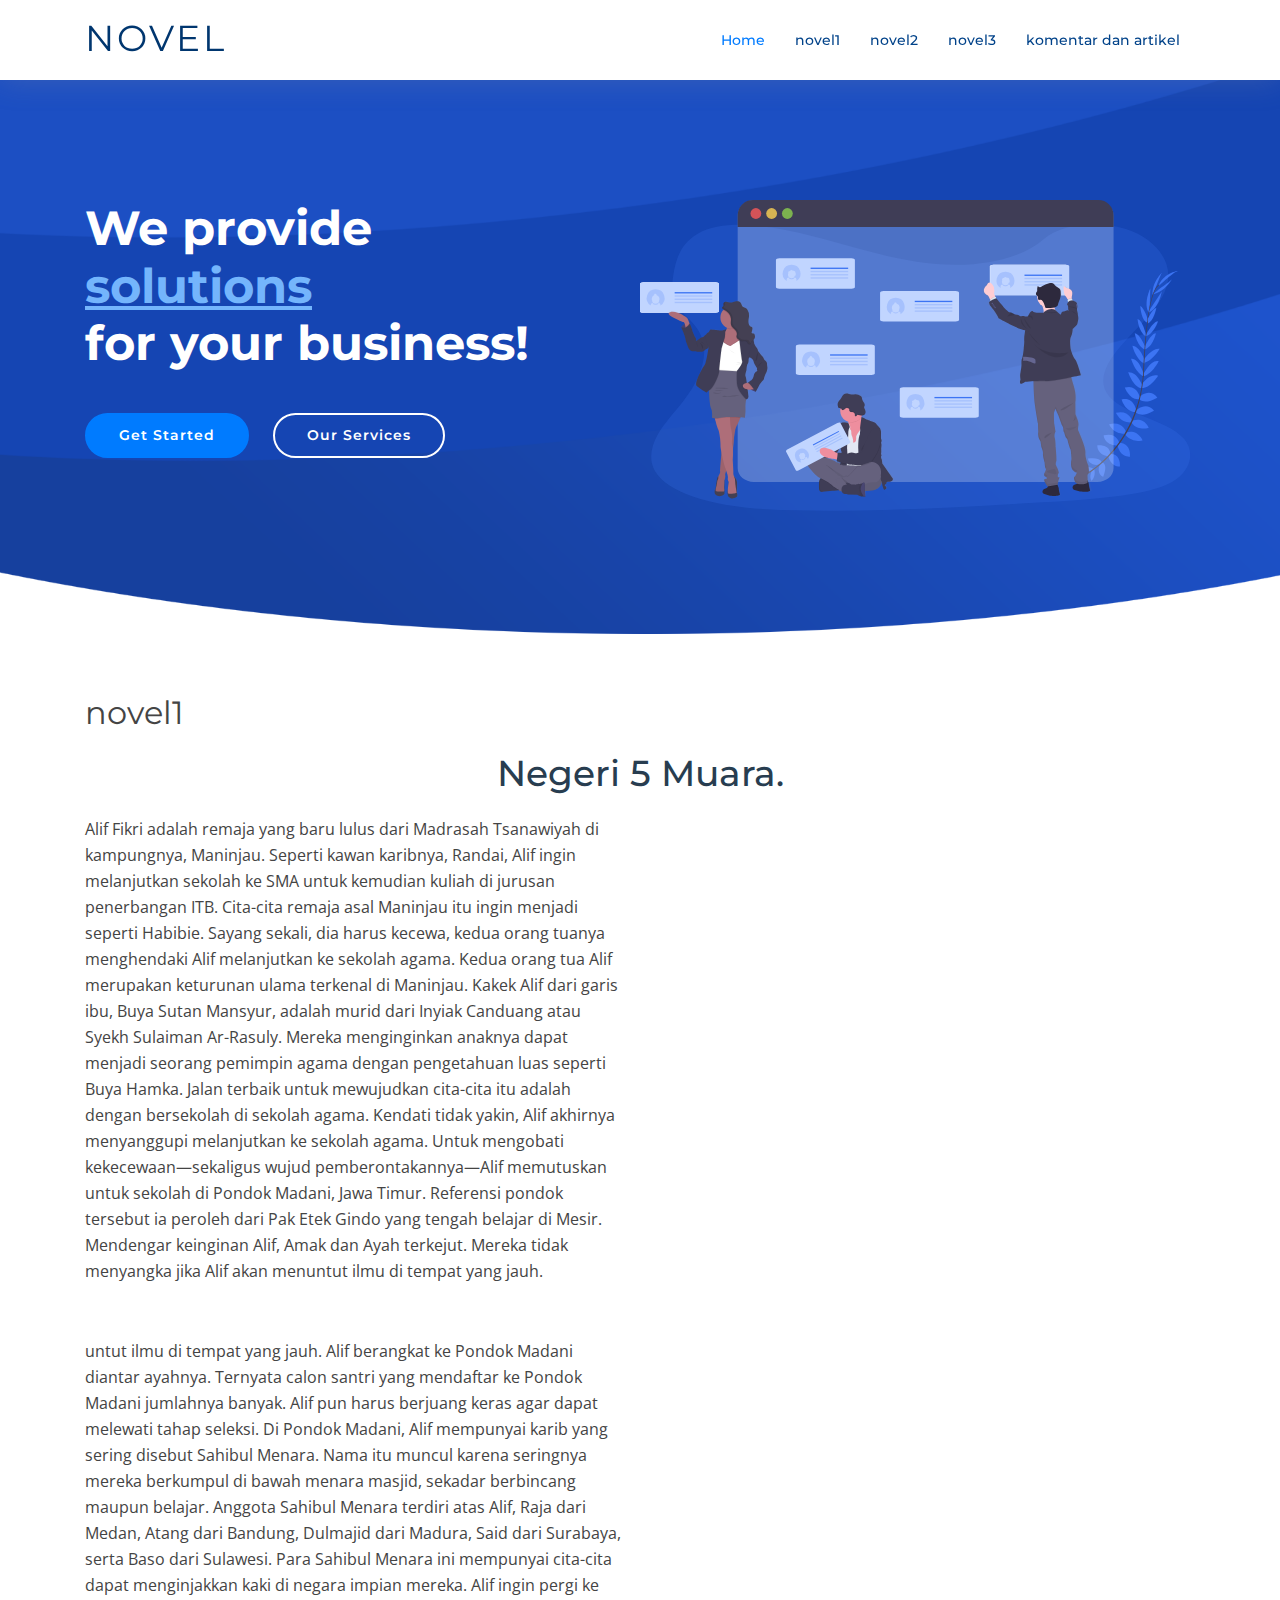
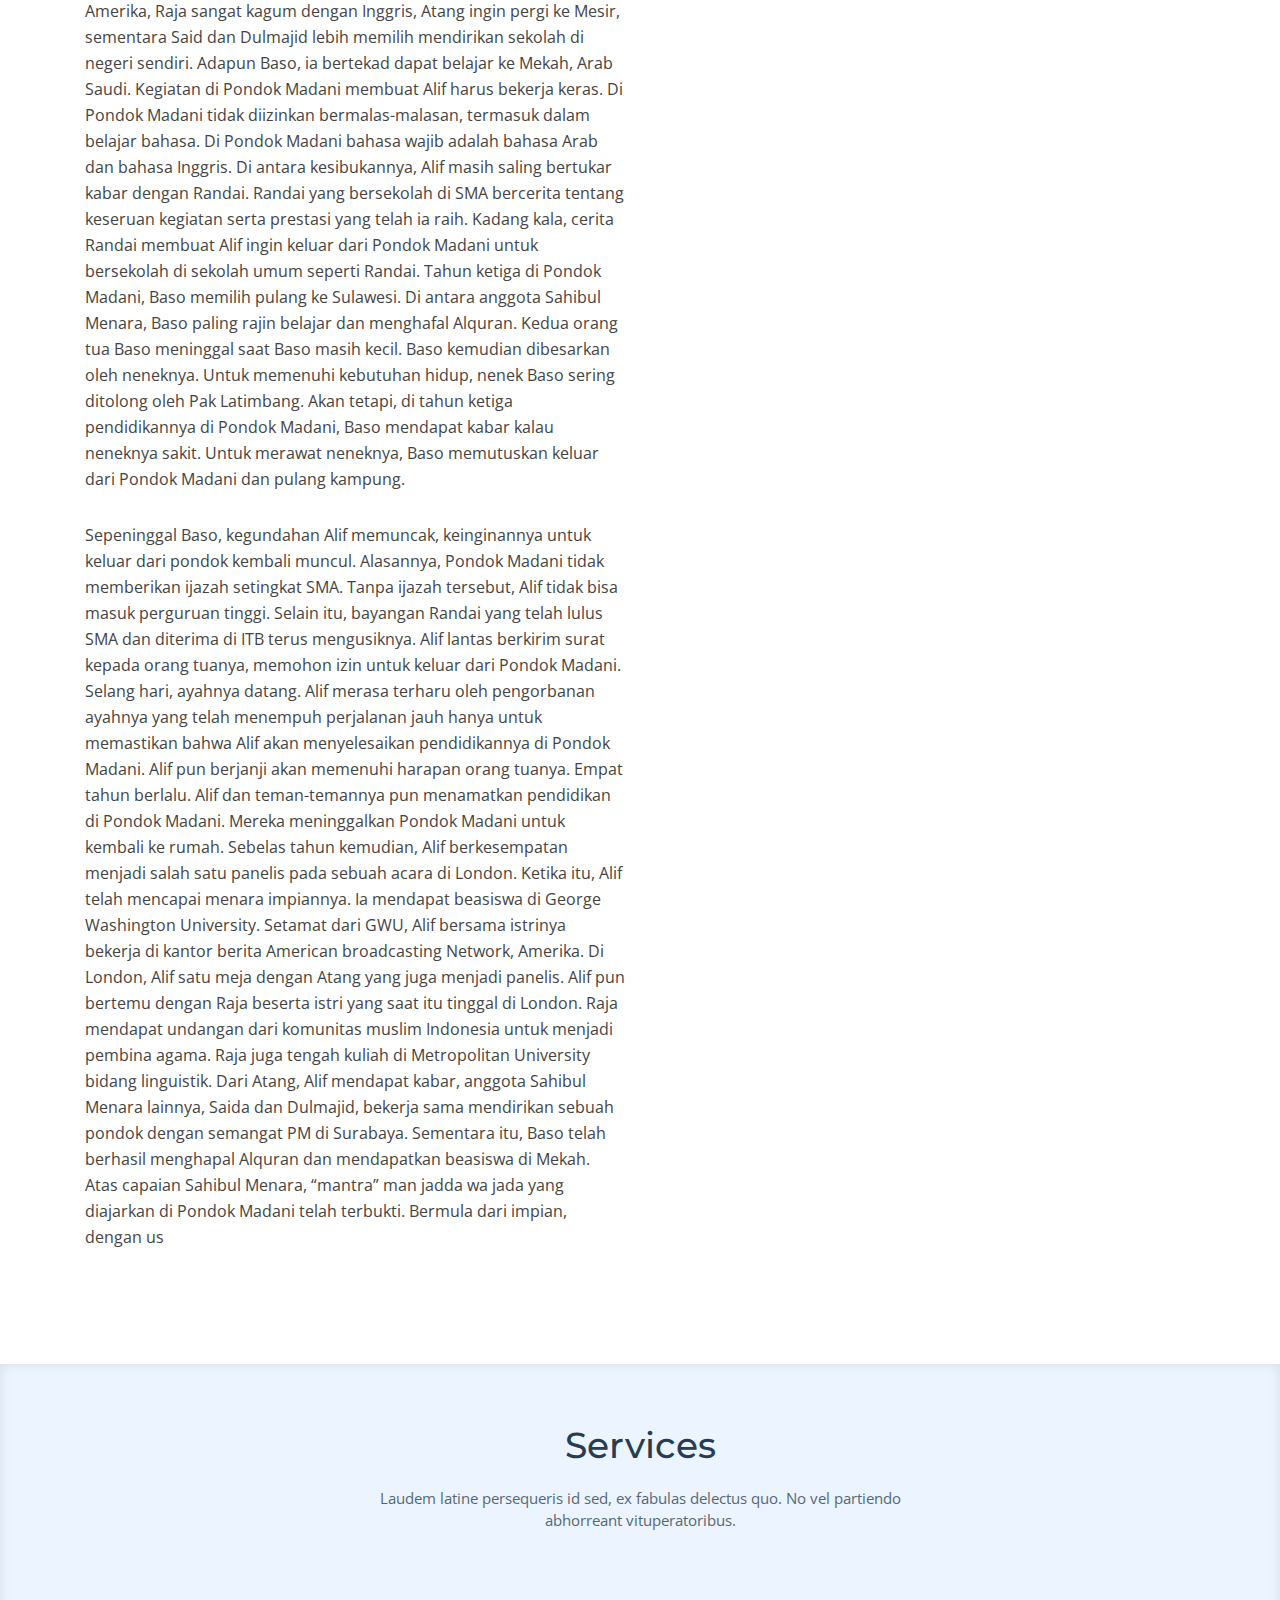
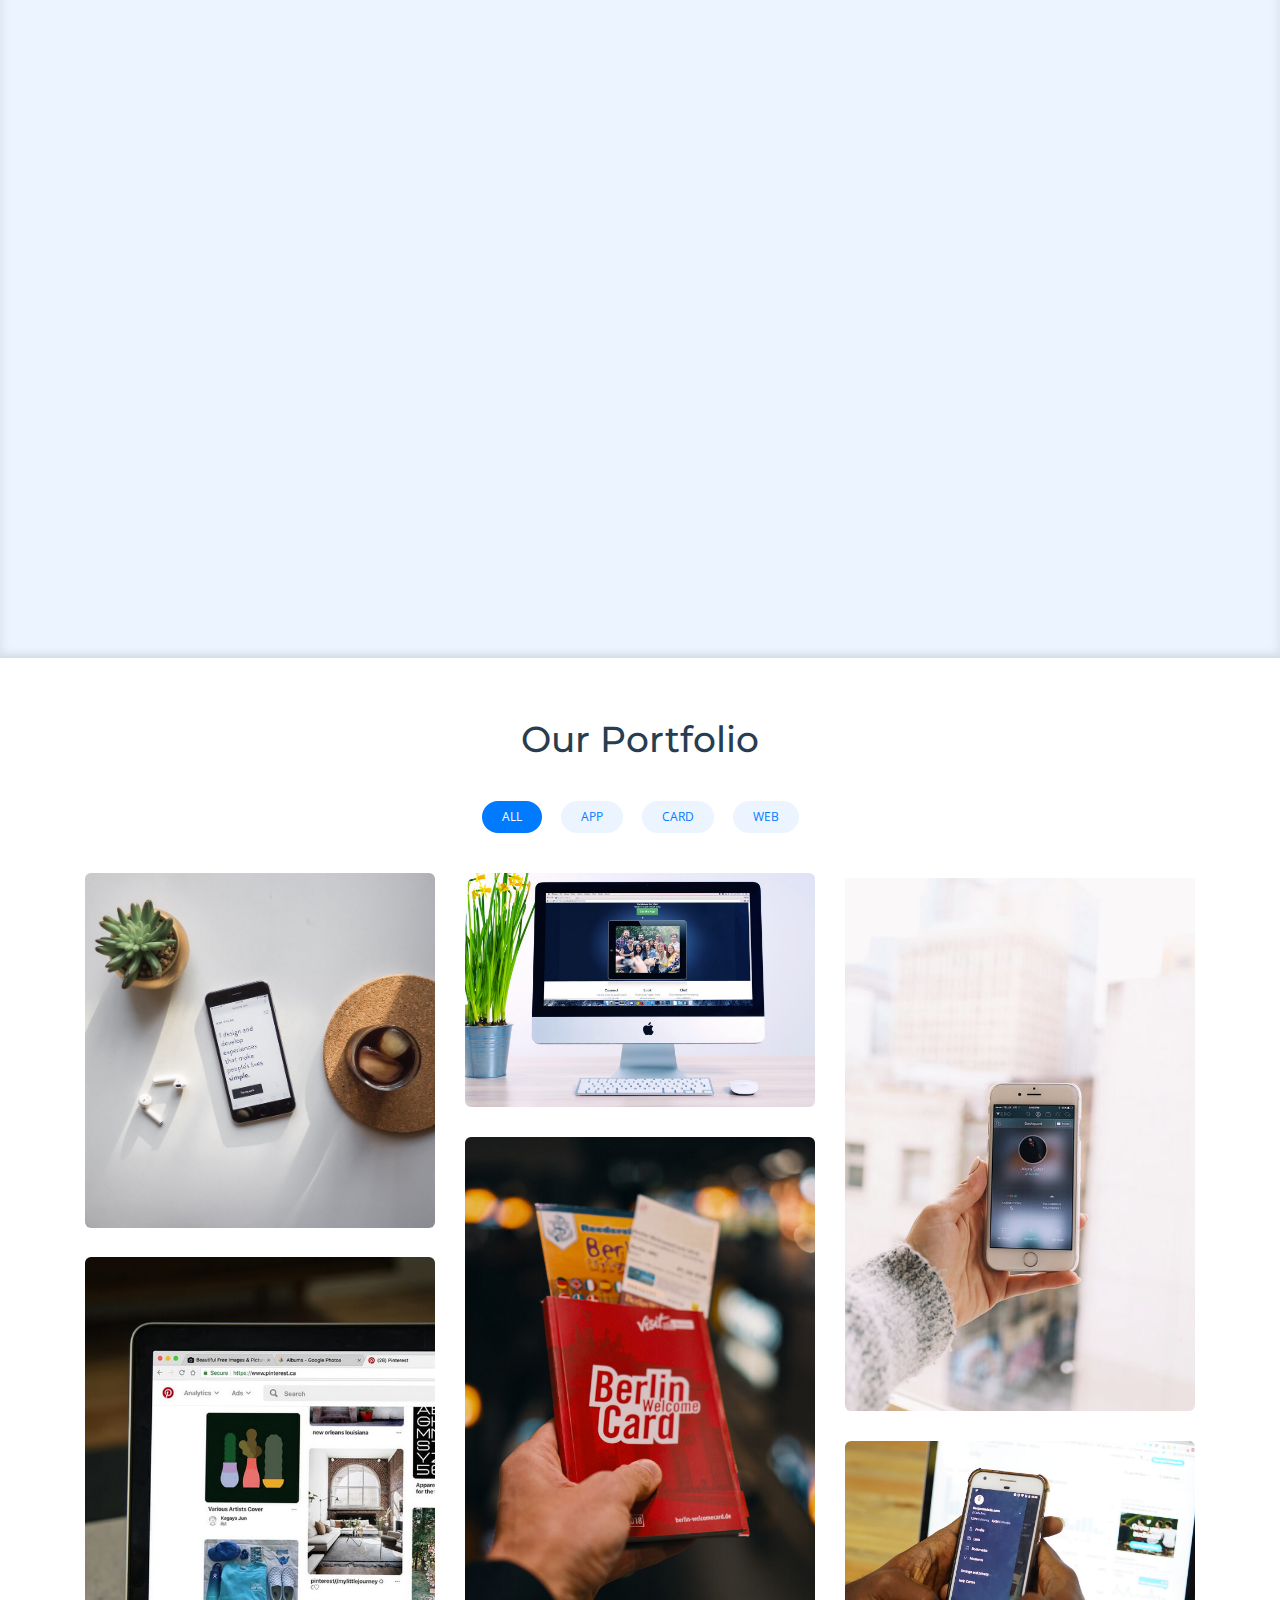
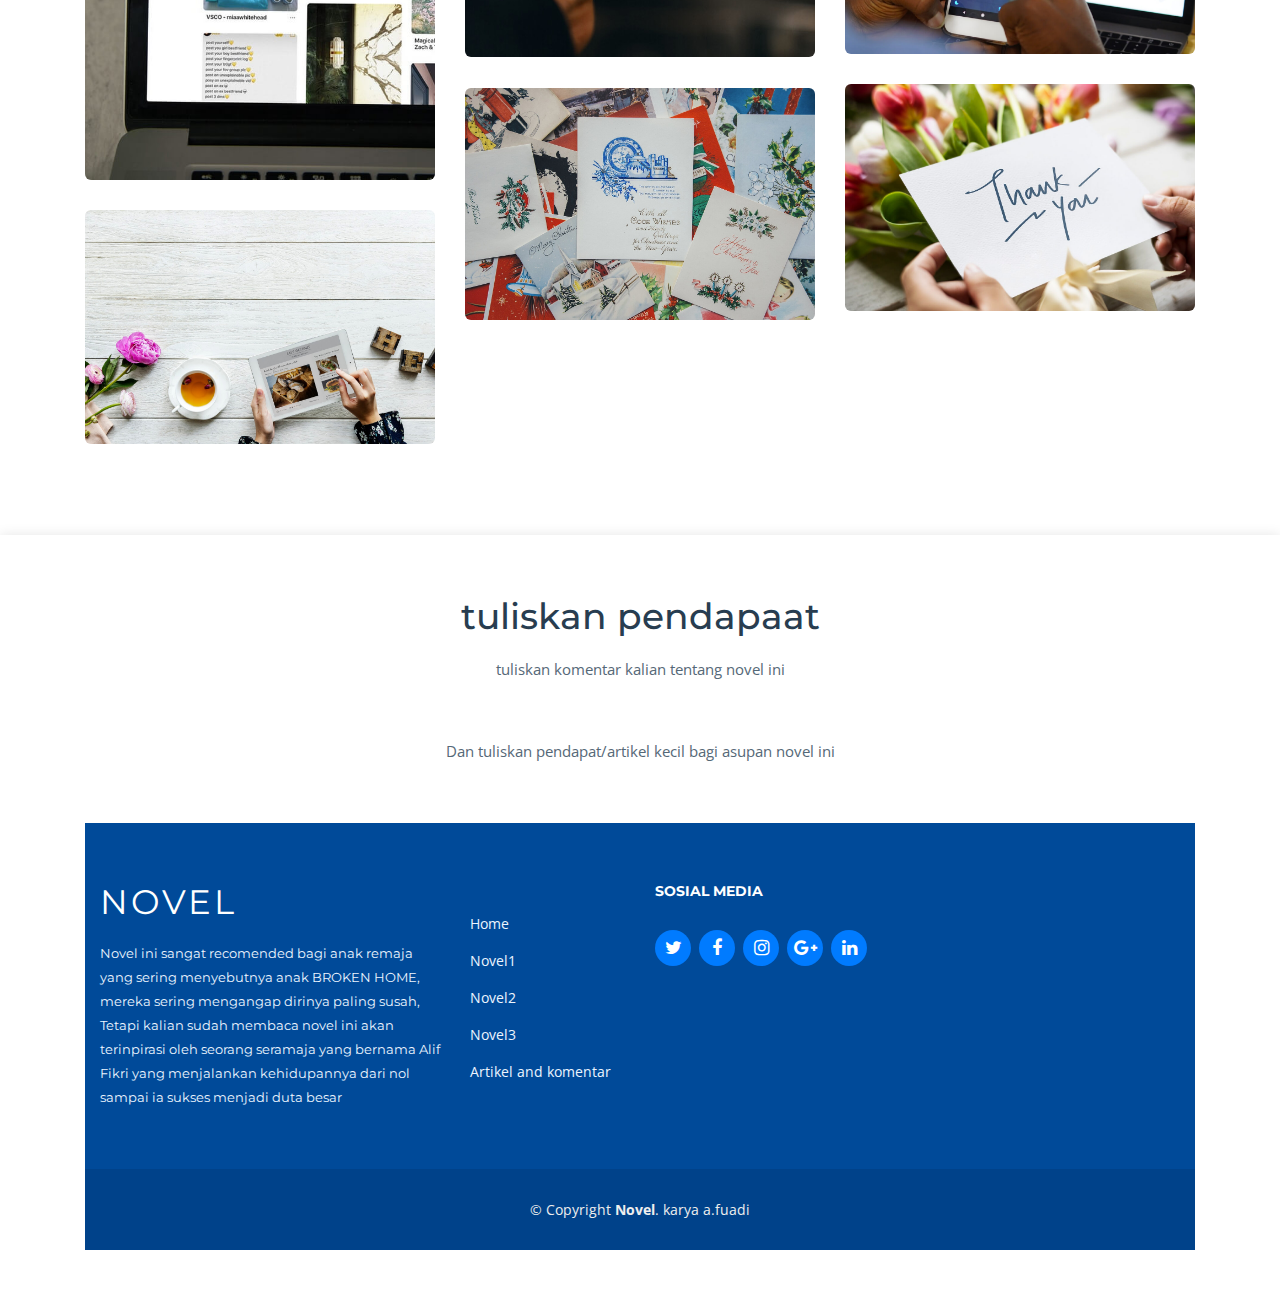
<file: novel/home/index.html>
<!DOCTYPE html>
<html lang="en">
<head>
  <meta charset="utf-8">
  <title>Novel</title>
  <meta content="width=device-width, initial-scale=1.0" name="viewport">
  <meta content="" name="keywords">
  <meta content="" name="description">

  <!-- Favicons -->
  <link href="img/favicon.png" rel="icon">
  <link href="img/apple-touch-icon.png" rel="apple-touch-icon">

  <!-- Google Fonts -->
  <link href="https://fonts.googleapis.com/css?family=Open+Sans:300,300i,400,400i,700,700i|Montserrat:300,400,500,700" rel="stylesheet">

  <!-- Bootstrap CSS File -->
  <link href="lib/bootstrap/css/bootstrap.min.css" rel="stylesheet">

  <!-- Libraries CSS Files -->
  <link href="lib/font-awesome/css/font-awesome.min.css" rel="stylesheet">
  <link href="lib/animate/animate.min.css" rel="stylesheet">
  <link href="lib/ionicons/css/ionicons.min.css" rel="stylesheet">
  <link href="lib/owlcarousel/assets/owl.carousel.min.css" rel="stylesheet">
  <link href="lib/lightbox/css/lightbox.min.css" rel="stylesheet">

  <!-- Main Stylesheet File -->
  <link href="css/style.css" rel="stylesheet">

  <!-- =======================================================
    Theme Name: NewBiz
    Theme URL: https://bootstrapmade.com/newbiz-bootstrap-business-template/
    Author: BootstrapMade.com
    License: https://bootstrapmade.com/license/
  ======================================================= -->
</head>

<body>

  <!--==========================
  Header
  ============================-->
  <header id="header" class="fixed-top">
    <div class="container">

      <div class="logo float-left">
        <!-- Uncomment below if you prefer to use an image logo -->
        <!-- <h1 class="text-light"><a href="#header"><span>NewBiz</span></a></h1> -->
        <h1><a href="#intro"><span>novel</span></a></h1>
      </div>

      <nav class="main-nav float-right d-none d-lg-block">
        <ul>
          <li class="active"><a href="#intro">Home</a></li>
          <li><a href="#about">novel1</a></li>
          <li><a href="#services">novel2</a></li>
          <li><a href="#portfolio">novel3</a></li>
          <li><a href="#team">komentar dan artikel </a></li>
          <!-- <li class="drop-down"><a href="">Drop Down</a>
            <ul>
              <li><a href="#">Drop Down 1</a></li>
              <li class="drop-down"><a href="#">Drop Down 2</a>
                <ul>
                  <li><a href="#">Deep Drop Down 1</a></li>
                  <li><a href="#">Deep Drop Down 2</a></li>
                  <li><a href="#">Deep Drop Down 3</a></li>
                  <li><a href="#">Deep Drop Down 4</a></li>
                  <li><a href="#">Deep Drop Down 5</a></li>
                </ul>
              </li>
 -->            <!--   <li><a href="#">Drop Down 3</a></li>
              <li><a href="#">Drop Down 4</a></li>
              <li><a href="#">Drop Down 5</a></li>
            </ul>
          </li> -->
          <!-- <li><a href="#contact">Contact Us</a></li> -->
        </ul>
      </nav><!-- .main-nav -->
      
    </div>
  </header><!-- #header -->

  <!--==========================
    Intro Section
  ============================-->
  <section id="intro" class="clearfix">
    <div class="container">

      <div class="intro-img">
        <img src="img/intro-img.svg" alt="" class="img-fluid">
      </div>

      <div class="intro-info">
        <h2>We provide<br><span>solutions</span><br>for your business!</h2>
        <div>
          <a href="#about" class="btn-get-started scrollto">Get Started</a>
          <a href="#services" class="btn-services scrollto">Our Services</a>
        </div>
      </div>

    </div>
  </section><!-- #intro -->

  <main id="main">

    <!--==========================
      About Us Section
    ============================-->
    <section id="about">
      <div class="container">

        <header class="section-header">
          <h2>novel1</h2>
          <h3>Negeri 5 Muara.</h3>
        </header>

        <div class="row about-container">

          <div class="col-lg-6 content order-lg-1 order-2">
            <p>
             Alif Fikri adalah remaja yang baru lulus dari Madrasah Tsanawiyah di kampungnya, Maninjau. Seperti kawan karibnya, Randai, Alif ingin melanjutkan sekolah ke SMA untuk kemudian kuliah di jurusan penerbangan ITB. Cita-cita remaja asal Maninjau itu ingin menjadi seperti Habibie. Sayang sekali, dia harus kecewa, kedua orang tuanya menghendaki Alif melanjutkan ke sekolah agama. Kedua orang tua Alif merupakan keturunan ulama terkenal di Maninjau. Kakek Alif dari garis ibu, Buya Sutan Mansyur, adalah murid dari Inyiak Canduang atau Syekh Sulaiman Ar-Rasuly. Mereka menginginkan anaknya dapat menjadi seorang pemimpin agama dengan pengetahuan luas seperti Buya Hamka. Jalan terbaik untuk mewujudkan cita-cita itu adalah dengan bersekolah di sekolah agama. Kendati tidak yakin, Alif akhirnya menyanggupi melanjutkan ke sekolah agama. Untuk mengobati kekecewaan—sekaligus wujud pemberontakannya—Alif memutuskan untuk sekolah di Pondok Madani, Jawa Timur. Referensi pondok tersebut ia peroleh dari Pak Etek Gindo yang tengah belajar di Mesir. Mendengar keinginan Alif, Amak dan Ayah  terkejut. Mereka tidak menyangka jika Alif akan menuntut ilmu di tempat yang jauh.  </p><br>
           <p>untut ilmu di tempat yang jauh.  Alif berangkat ke Pondok Madani diantar ayahnya. Ternyata calon santri yang mendaftar ke Pondok Madani jumlahnya banyak. Alif pun harus berjuang keras agar dapat melewati tahap seleksi.  Di Pondok Madani, Alif mempunyai karib yang sering disebut Sahibul Menara. Nama itu muncul karena seringnya mereka berkumpul di bawah menara masjid, sekadar berbincang maupun belajar. Anggota Sahibul Menara terdiri atas Alif, Raja dari Medan, Atang dari Bandung, Dulmajid dari Madura, Said dari Surabaya, serta Baso dari Sulawesi. Para Sahibul Menara ini mempunyai cita-cita dapat menginjakkan kaki di negara impian mereka. Alif ingin pergi ke Amerika, Raja sangat kagum dengan Inggris, Atang ingin pergi ke Mesir, sementara Said dan Dulmajid lebih memilih mendirikan sekolah di negeri sendiri. Adapun Baso, ia bertekad dapat belajar ke Mekah, Arab Saudi. Kegiatan di Pondok Madani membuat Alif harus bekerja keras. Di Pondok Madani tidak diizinkan bermalas-malasan, termasuk dalam belajar bahasa. Di Pondok Madani bahasa wajib adalah bahasa Arab dan bahasa Inggris. Di antara kesibukannya, Alif masih saling bertukar kabar dengan Randai. Randai yang bersekolah di SMA bercerita tentang keseruan kegiatan serta prestasi yang telah ia raih. Kadang kala, cerita Randai membuat Alif ingin keluar dari Pondok Madani untuk bersekolah di sekolah umum seperti Randai. Tahun ketiga di Pondok Madani, Baso memilih pulang ke Sulawesi. Di antara anggota Sahibul Menara, Baso paling rajin belajar dan menghafal Alquran. Kedua orang tua Baso meninggal saat Baso masih kecil. Baso kemudian dibesarkan oleh neneknya. Untuk memenuhi kebutuhan hidup, nenek Baso sering ditolong oleh Pak Latimbang. Akan tetapi, di tahun ketiga pendidikannya di Pondok Madani, Baso mendapat kabar kalau neneknya sakit. Untuk merawat neneknya, Baso memutuskan keluar dari Pondok Madani dan pulang kampung.</p> 
           <p>Sepeninggal Baso, kegundahan Alif memuncak, keinginannya untuk keluar dari pondok kembali muncul. Alasannya, Pondok Madani tidak memberikan ijazah setingkat SMA. Tanpa ijazah tersebut, Alif tidak bisa masuk perguruan tinggi. Selain itu, bayangan Randai yang telah lulus SMA dan diterima di ITB terus mengusiknya. Alif lantas berkirim surat kepada orang tuanya, memohon izin untuk keluar dari Pondok Madani. Selang hari, ayahnya datang. Alif merasa terharu oleh pengorbanan ayahnya yang telah menempuh perjalanan jauh hanya untuk memastikan bahwa Alif akan menyelesaikan pendidikannya di Pondok Madani. Alif pun berjanji akan memenuhi harapan orang tuanya. Empat tahun berlalu. Alif dan teman-temannya pun menamatkan pendidikan di Pondok Madani. Mereka meninggalkan Pondok Madani untuk kembali ke rumah. Sebelas tahun kemudian, Alif berkesempatan menjadi salah satu panelis pada sebuah acara di London. Ketika itu, Alif telah mencapai menara impiannya. Ia mendapat beasiswa di George Washington University. Setamat dari GWU, Alif bersama istrinya bekerja di kantor berita American broadcasting Network, Amerika.  Di  London, Alif satu meja dengan Atang yang juga menjadi panelis. Alif pun bertemu dengan Raja beserta istri yang saat itu tinggal di London. Raja mendapat undangan dari komunitas muslim Indonesia untuk menjadi pembina agama. Raja juga tengah kuliah di Metropolitan University bidang linguistik. Dari Atang, Alif mendapat kabar, anggota Sahibul Menara lainnya, Saida dan Dulmajid, bekerja sama mendirikan sebuah pondok dengan semangat PM di Surabaya. Sementara itu, Baso telah berhasil menghapal Alquran dan mendapatkan beasiswa di Mekah. Atas capaian Sahibul Menara, “mantra” man jadda wa jada yang diajarkan di Pondok Madani telah terbukti. Bermula dari impian, dengan us</p><br>
                       </p>
<!-- 
            <div class="icon-box wow fadeInUp">
              <div class="icon"><i class="fa fa-shopping-bag"></i></div>
              <h4 class="title"><a href="">Eiusmod Tempor</a></h4>
              <p class="description">Et harum quidem rerum facilis est et expedita distinctio. Nam libero tempore, cum soluta nobis est eligendi</p>
            </div>

            <div class="icon-box wow fadeInUp" data-wow-delay="0.2s">
              <div class="icon"><i class="fa fa-photo"></i></div>
              <h4 class="title"><a href="">Magni Dolores</a></h4>
              <p class="description">Excepteur sint occaecat cupidatat non proident, sunt in culpa qui officia deserunt mollit anim id est laborum</p>
            </div>

            <div class="icon-box wow fadeInUp" data-wow-delay="0.4s">
              <div class="icon"><i class="fa fa-bar-chart"></i></div>
              <h4 class="title"><a href="">Dolor Sitema</a></h4>
              <p class="description">Minim veniam, quis nostrud exercitation ullamco laboris nisi ut aliquip ex ea commodo consequat tarad limino ata</p>
            </div>

          </div>

          <div class="col-lg-6 background order-lg-2 order-1 wow fadeInUp">
            <img src="img/about-img.svg" class="img-fluid" alt="">
          </div>
        </div>

        <div class="row about-extra">
          <div class="col-lg-6 wow fadeInUp">
            <img src="img/about-extra-1.svg" class="img-fluid" alt="">
          </div>
          <div class="col-lg-6 wow fadeInUp pt-5 pt-lg-0">
            <h4>Voluptatem dignissimos provident quasi corporis voluptates sit assumenda.</h4>
            <p>
              Ipsum in aspernatur ut possimus sint. Quia omnis est occaecati possimus ea. Quas molestiae perspiciatis occaecati qui rerum. Deleniti quod porro sed quisquam saepe. Numquam mollitia recusandae non ad at et a.
            </p>
            <p>
              Ad vitae recusandae odit possimus. Quaerat cum ipsum corrupti. Odit qui asperiores ea corporis deserunt veritatis quidem expedita perferendis. Qui rerum eligendi ex doloribus quia sit. Porro rerum eum eum.
            </p>
          </div>
        </div>

        <div class="row about-extra">
          <div class="col-lg-6 wow fadeInUp order-1 order-lg-2">
            <img src="img/about-extra-2.svg" class="img-fluid" alt="">
          </div>

          <div class="col-lg-6 wow fadeInUp pt-4 pt-lg-0 order-2 order-lg-1">
            <h4>Neque saepe temporibus repellat ea ipsum et. Id vel et quia tempora facere reprehenderit.</h4>
            <p>
             Delectus alias ut incidunt delectus nam placeat in consequatur. Sed cupiditate quia ea quis. Voluptas nemo qui aut distinctio. Cumque fugit earum est quam officiis numquam. Ducimus corporis autem at blanditiis beatae incidunt sunt. 
            </p>
            <p>
              Voluptas saepe natus quidem blanditiis. Non sunt impedit voluptas mollitia beatae. Qui esse molestias. Laudantium libero nisi vitae debitis. Dolorem cupiditate est perferendis iusto.
            </p>
            <p>
              Eum quia in. Magni quas ipsum a. Quis ex voluptatem inventore sint quia modi. Numquam est aut fuga mollitia exercitationem nam accusantium provident quia.
            </p>
          </div> -->
          
        </div>

      </div>
    </section><!-- #about -->

    <!--==========================
      Services Section
    ============================-->
    <section id="services" class="section-bg">
      <div class="container">

        <header class="section-header">
          <h3>Services</h3>
          <p>Laudem latine persequeris id sed, ex fabulas delectus quo. No vel partiendo abhorreant vituperatoribus.</p>
        </header>

        <div class="row">

          <div class="col-md-6 col-lg-5 offset-lg-1 wow bounceInUp" data-wow-duration="1.4s">
            <div class="box">
              <div class="icon"><i class="ion-ios-analytics-outline" style="color: #ff689b;"></i></div>
              <h4 class="title"><a href="">Lorem Ipsum</a></h4>
              <p class="description">Voluptatum deleniti atque corrupti quos dolores et quas molestias excepturi sint occaecati cupiditate non provident</p>
            </div>
          </div>
          <div class="col-md-6 col-lg-5 wow bounceInUp" data-wow-duration="1.4s">
            <div class="box">
              <div class="icon"><i class="ion-ios-bookmarks-outline" style="color: #e9bf06;"></i></div>
              <h4 class="title"><a href="">Dolor Sitema</a></h4>
              <p class="description">Minim veniam, quis nostrud exercitation ullamco laboris nisi ut aliquip ex ea commodo consequat tarad limino ata</p>
            </div>
          </div>

          <div class="col-md-6 col-lg-5 offset-lg-1 wow bounceInUp" data-wow-delay="0.1s" data-wow-duration="1.4s">
            <div class="box">
              <div class="icon"><i class="ion-ios-paper-outline" style="color: #3fcdc7;"></i></div>
              <h4 class="title"><a href="">Sed ut perspiciatis</a></h4>
              <p class="description">Duis aute irure dolor in reprehenderit in voluptate velit esse cillum dolore eu fugiat nulla pariatur</p>
            </div>
          </div>
          <div class="col-md-6 col-lg-5 wow bounceInUp" data-wow-delay="0.1s" data-wow-duration="1.4s">
            <div class="box">
              <div class="icon"><i class="ion-ios-speedometer-outline" style="color:#41cf2e;"></i></div>
              <h4 class="title"><a href="">Magni Dolores</a></h4>
              <p class="description">Excepteur sint occaecat cupidatat non proident, sunt in culpa qui officia deserunt mollit anim id est laborum</p>
            </div>
          </div>

          <div class="col-md-6 col-lg-5 offset-lg-1 wow bounceInUp" data-wow-delay="0.2s" data-wow-duration="1.4s">
            <div class="box">
              <div class="icon"><i class="ion-ios-world-outline" style="color: #d6ff22;"></i></div>
              <h4 class="title"><a href="">Nemo Enim</a></h4>
              <p class="description">At vero eos et accusamus et iusto odio dignissimos ducimus qui blanditiis praesentium voluptatum deleniti atque</p>
            </div>
          </div>
          <div class="col-md-6 col-lg-5 wow bounceInUp" data-wow-delay="0.2s" data-wow-duration="1.4s">
            <div class="box">
              <div class="icon"><i class="ion-ios-clock-outline" style="color: #4680ff;"></i></div>
              <h4 class="title"><a href="">Eiusmod Tempor</a></h4>
              <p class="description">Et harum quidem rerum facilis est et expedita distinctio. Nam libero tempore, cum soluta nobis est eligendi</p>
            </div>
          </div>

        </div>

      </div>
    </section><!-- #services -->

    <!--==========================
      Why Us Section
    ============================-->
    <!--==========================
      Portfolio Section
    ============================-->
    <section id="portfolio" class="clearfix">
      <div class="container">

        <header class="section-header">
          <h3 class="section-title">Our Portfolio</h3>
        </header>

        <div class="row">
          <div class="col-lg-12">
            <ul id="portfolio-flters">
              <li data-filter="*" class="filter-active">All</li>
              <li data-filter=".filter-app">App</li>
              <li data-filter=".filter-card">Card</li>
              <li data-filter=".filter-web">Web</li>
            </ul>
          </div>
        </div>

        <div class="row portfolio-container">

          <div class="col-lg-4 col-md-6 portfolio-item filter-app">
            <div class="portfolio-wrap">
              <img src="img/portfolio/app1.jpg" class="img-fluid" alt="">
              <div class="portfolio-info">
                <h4><a href="#">App 1</a></h4>
                <p>App</p>
                <div>
                  <a href="img/portfolio/app1.jpg" data-lightbox="portfolio" data-title="App 1" class="link-preview" title="Preview"><i class="ion ion-eye"></i></a>
                  <a href="#" class="link-details" title="More Details"><i class="ion ion-android-open"></i></a>
                </div>
              </div>
            </div>
          </div>

          <div class="col-lg-4 col-md-6 portfolio-item filter-web" data-wow-delay="0.1s">
            <div class="portfolio-wrap">
              <img src="img/portfolio/web3.jpg" class="img-fluid" alt="">
              <div class="portfolio-info">
                <h4><a href="#">Web 3</a></h4>
                <p>Web</p>
                <div>
                  <a href="img/portfolio/web3.jpg" class="link-preview" data-lightbox="portfolio" data-title="Web 3" title="Preview"><i class="ion ion-eye"></i></a>
                  <a href="#" class="link-details" title="More Details"><i class="ion ion-android-open"></i></a>
                </div>
              </div>
            </div>
          </div>

          <div class="col-lg-4 col-md-6 portfolio-item filter-app" data-wow-delay="0.2s">
            <div class="portfolio-wrap">
              <img src="img/portfolio/app2.jpg" class="img-fluid" alt="">
              <div class="portfolio-info">
                <h4><a href="#">App 2</a></h4>
                <p>App</p>
                <div>
                  <a href="img/portfolio/app2.jpg" class="link-preview" data-lightbox="portfolio" data-title="App 2" title="Preview"><i class="ion ion-eye"></i></a>
                  <a href="#" class="link-details" title="More Details"><i class="ion ion-android-open"></i></a>
                </div>
              </div>
            </div>
          </div>

          <div class="col-lg-4 col-md-6 portfolio-item filter-card">
            <div class="portfolio-wrap">
              <img src="img/portfolio/card2.jpg" class="img-fluid" alt="">
              <div class="portfolio-info">
                <h4><a href="#">Card 2</a></h4>
                <p>Card</p>
                <div>
                  <a href="img/portfolio/card2.jpg" class="link-preview" data-lightbox="portfolio" data-title="Card 2" title="Preview"><i class="ion ion-eye"></i></a>
                  <a href="#" class="link-details" title="More Details"><i class="ion ion-android-open"></i></a>
                </div>
              </div>
            </div>
          </div>

          <div class="col-lg-4 col-md-6 portfolio-item filter-web" data-wow-delay="0.1s">
            <div class="portfolio-wrap">
              <img src="img/portfolio/web2.jpg" class="img-fluid" alt="">
              <div class="portfolio-info">
                <h4><a href="#">Web 2</a></h4>
                <p>Web</p>
                <div>
                  <a href="img/portfolio/web2.jpg" class="link-preview" data-lightbox="portfolio" data-title="Web 2" title="Preview"><i class="ion ion-eye"></i></a>
                  <a href="#" class="link-details" title="More Details"><i class="ion ion-android-open"></i></a>
                </div>
              </div>
            </div>
          </div>

          <div class="col-lg-4 col-md-6 portfolio-item filter-app" data-wow-delay="0.2s">
            <div class="portfolio-wrap">
              <img src="img/portfolio/app3.jpg" class="img-fluid" alt="">
              <div class="portfolio-info">
                <h4><a href="#">App 3</a></h4>
                <p>App</p>
                <div>
                  <a href="img/portfolio/app3.jpg" class="link-preview" data-lightbox="portfolio" data-title="App 3" title="Preview"><i class="ion ion-eye"></i></a>
                  <a href="#" class="link-details" title="More Details"><i class="ion ion-android-open"></i></a>
                </div>
              </div>
            </div>
          </div>

          <div class="col-lg-4 col-md-6 portfolio-item filter-card">
            <div class="portfolio-wrap">
              <img src="img/portfolio/card1.jpg" class="img-fluid" alt="">
              <div class="portfolio-info">
                <h4><a href="#">Card 1</a></h4>
                <p>Card</p>
                <div>
                  <a href="img/portfolio/card1.jpg" class="link-preview" data-lightbox="portfolio" data-title="Card 1" title="Preview"><i class="ion ion-eye"></i></a>
                  <a href="#" class="link-details" title="More Details"><i class="ion ion-android-open"></i></a>
                </div>
              </div>
            </div>
          </div>

          <div class="col-lg-4 col-md-6 portfolio-item filter-card" data-wow-delay="0.1s">
            <div class="portfolio-wrap">
              <img src="img/portfolio/card3.jpg" class="img-fluid" alt="">
              <div class="portfolio-info">
                <h4><a href="#">Card 3</a></h4>
                <p>Card</p>
                <div>
                  <a href="img/portfolio/card3.jpg" class="link-preview" data-lightbox="portfolio" data-title="Card 3" title="Preview"><i class="ion ion-eye"></i></a>
                  <a href="#" class="link-details" title="More Details"><i class="ion ion-android-open"></i></a>
                </div>
              </div>
            </div>
          </div>

          <div class="col-lg-4 col-md-6 portfolio-item filter-web" data-wow-delay="0.2s">
            <div class="portfolio-wrap">
              <img src="img/portfolio/web1.jpg" class="img-fluid" alt="">
              <div class="portfolio-info">
                <h4><a href="#">Web 1</a></h4>
                <p>Web</p>
                <div>
                  <a href="img/portfolio/web1.jpg" class="link-preview" data-lightbox="portfolio" data-title="Web 1" title="Preview"><i class="ion ion-eye"></i></a>
                  <a href="#" class="link-details" title="More Details"><i class="ion ion-android-open"></i></a>
                </div>
              </div>
            </div>
          </div>

        </div>

      </div>
    </section><!-- #portfolio -->

    <!--==========================
      Clients Section
    ============================-->
   <!--  <section id="testimonials" class="section-bg">
      <div class="container">

        <header class="section-header">
          <h3>Testimonials</h3>
        </header>

        <div class="row justify-content-center">
          <div class="col-lg-8">

            <div class="owl-carousel testimonials-carousel wow fadeInUp">
    
              <div class="testimonial-item">
                <img src="img/testimonial-1.jpg" class="testimonial-img" alt="">
                <h3>Saul Goodman</h3>
                <h4>Ceo &amp; Founder</h4>
                <p>
                  Proin iaculis purus consequat sem cure digni ssim donec porttitora entum suscipit rhoncus. Accusantium quam, ultricies eget id, aliquam eget nibh et. Maecen aliquam, risus at semper.
                </p>
              </div>
    
              <div class="testimonial-item">
                <img src="img/testimonial-2.jpg" class="testimonial-img" alt="">
                <h3>Sara Wilsson</h3>
                <h4>Designer</h4>
                <p>
                  Export tempor illum tamen malis malis eram quae irure esse labore quem cillum quid cillum eram malis quorum velit fore eram velit sunt aliqua noster fugiat irure amet legam anim culpa.
                </p>
              </div>
    
              <div class="testimonial-item">
                <img src="img/testimonial-3.jpg" class="testimonial-img" alt="">
                <h3>Jena Karlis</h3>
                <h4>Store Owner</h4>
                <p>
                  Enim nisi quem export duis labore cillum quae magna enim sint quorum nulla quem veniam duis minim tempor labore quem eram duis noster aute amet eram fore quis sint minim.
                </p>
              </div>
    
              <div class="testimonial-item">
                <img src="img/testimonial-4.jpg" class="testimonial-img" alt="">
                <h3>Matt Brandon</h3>
                <h4>Freelancer</h4>
                <p>
                  Fugiat enim eram quae cillum dolore dolor amet nulla culpa multos export minim fugiat minim velit minim dolor enim duis veniam ipsum anim magna sunt elit fore quem dolore labore illum veniam.
                </p>
              </div>
    
              <div class="testimonial-item">
                <img src="img/testimonial-5.jpg" class="testimonial-img" alt="">
                <h3>John Larson</h3>
                <h4>Entrepreneur</h4>
                <p>
                  Quis quorum aliqua sint quem legam fore sunt eram irure aliqua veniam tempor noster veniam enim culpa labore duis sunt culpa nulla illum cillum fugiat legam esse veniam culpa fore nisi cillum quid.
                </p>
              </div>

            </div>

          </div>
        </div>


      </div>
    </section> --><!-- #testimonials -->

    <!--==========================
      Team Section
    ============================-->
    <section id="team">
      <div class="container">
        <div class="section-header">
          <h3>tuliskan pendapaat</h3>
          <p>tuliskan komentar kalian tentang novel ini </p>
          <p>Dan tuliskan pendapat/artikel kecil bagi asupan novel ini</p>
        </div>

       <!--  <div class="row">

          <div class="col-lg-3 col-md-6 wow fadeInUp">
            <div class="member">
              <img src="img/team-1.jpg" class="img-fluid" alt="">
              <div class="member-info">
                <div class="member-info-content">
                  <h4>Walter White</h4>
                  <span>Chief Executive Officer</span>
                  <div class="social">
                    <a href=""><i class="fa fa-twitter"></i></a>
                    <a href=""><i class="fa fa-facebook"></i></a>
                    <a href=""><i class="fa fa-google-plus"></i></a>
                    <a href=""><i class="fa fa-linkedin"></i></a>
                  </div>
                </div>
              </div>
            </div>
          </div>

          <div class="col-lg-3 col-md-6 wow fadeInUp" data-wow-delay="0.1s">
            <div class="member">
              <img src="img/team-2.jpg" class="img-fluid" alt="">
              <div class="member-info">
                <div class="member-info-content">
                  <h4>Sarah Jhonson</h4>
                  <span>Product Manager</span>
                  <div class="social">
                    <a href=""><i class="fa fa-twitter"></i></a>
                    <a href=""><i class="fa fa-facebook"></i></a>
                    <a href=""><i class="fa fa-google-plus"></i></a>
                    <a href=""><i class="fa fa-linkedin"></i></a>
                  </div>
                </div>
              </div>
            </div>
          </div>

          <div class="col-lg-3 col-md-6 wow fadeInUp" data-wow-delay="0.2s">
            <div class="member">
              <img src="img/team-3.jpg" class="img-fluid" alt="">
              <div class="member-info">
                <div class="member-info-content">
                  <h4>William Anderson</h4>
                  <span>CTO</span>
                  <div class="social">
                    <a href=""><i class="fa fa-twitter"></i></a>
                    <a href=""><i class="fa fa-facebook"></i></a>
                    <a href=""><i class="fa fa-google-plus"></i></a>
                    <a href=""><i class="fa fa-linkedin"></i></a>
                  </div>
                </div>
              </div>
            </div>
          </div>

          <div class="col-lg-3 col-md-6 wow fadeInUp" data-wow-delay="0.3s">
            <div class="member">
              <img src="img/team-4.jpg" class="img-fluid" alt="">
              <div class="member-info">
                <div class="member-info-content">
                  <h4>Amanda Jepson</h4>
                  <span>Accountant</span>
                  <div class="social">
                    <a href=""><i class="fa fa-twitter"></i></a>
                    <a href=""><i class="fa fa-facebook"></i></a>
                    <a href=""><i class="fa fa-google-plus"></i></a>
                    <a href=""><i class="fa fa-linkedin"></i></a>
                  </div>
                </div>
              </div>
            </div>
          </div>

        </div>

      </div>
    </section> --><!-- #team -->

    <!--==========================
      Clients Section
    ============================-->
    <!-- <section id="clients" class="section-bg">

      <div class="container">

        <div class="section-header">
          <h3>Our CLients</h3>
          <p>Sed ut perspiciatis unde omnis iste natus error sit voluptatem accusantium doloremque dere santome nida.</p>
        </div>

        <div class="row no-gutters clients-wrap clearfix wow fadeInUp">

          <div class="col-lg-3 col-md-4 col-xs-6">
            <div class="client-logo">
              <img src="img/clients/client-1.png" class="img-fluid" alt="">
            </div>
          </div>
          
          <div class="col-lg-3 col-md-4 col-xs-6">
            <div class="client-logo">
              <img src="img/clients/client-2.png" class="img-fluid" alt="">
            </div>
          </div>
        
          <div class="col-lg-3 col-md-4 col-xs-6">
            <div class="client-logo">
              <img src="img/clients/client-3.png" class="img-fluid" alt="">
            </div>
          </div>
          
          <div class="col-lg-3 col-md-4 col-xs-6">
            <div class="client-logo">
              <img src="img/clients/client-4.png" class="img-fluid" alt="">
            </div>
          </div>
          
          <div class="col-lg-3 col-md-4 col-xs-6">
            <div class="client-logo">
              <img src="img/clients/client-5.png" class="img-fluid" alt="">
            </div>
          </div>
        
          <div class="col-lg-3 col-md-4 col-xs-6">
            <div class="client-logo">
              <img src="img/clients/client-6.png" class="img-fluid" alt="">
            </div>
          </div>
          
          <div class="col-lg-3 col-md-4 col-xs-6">
            <div class="client-logo">
              <img src="img/clients/client-7.png" class="img-fluid" alt="">
            </div>
          </div>
          
          <div class="col-lg-3 col-md-4 col-xs-6">
            <div class="client-logo">
              <img src="img/clients/client-8.png" class="img-fluid" alt="">
            </div>
          </div>

        </div>

      </div>

    </section>
 -->
    <!--==========================
      Contact Section
    ============================-->
   <!--  <section id="contact">
      <div class="container-fluid">

        <div class="section-header">
          <h3>Contact Us</h3>
        </div>

        <div class="row wow fadeInUp">

          <div class="col-lg-6">
            <div class="map mb-4 mb-lg-0">
              <iframe src="https://www.google.com/maps/embed?pb=!1m14!1m8!1m3!1d12097.433213460943!2d-74.0062269!3d40.7101282!3m2!1i1024!2i768!4f13.1!3m3!1m2!1s0x0%3A0xb89d1fe6bc499443!2sDowntown+Conference+Center!5e0!3m2!1smk!2sbg!4v1539943755621" frameborder="0" style="border:0; width: 100%; height: 312px;" allowfullscreen></iframe>
            </div>
          </div>

          <div class="col-lg-6">
            <div class="row">
              <div class="col-md-5 info">
                <i class="ion-ios-location-outline"></i>
                <p>A108 Adam Street, NY 535022</p>
              </div>
              <div class="col-md-4 info">
                <i class="ion-ios-email-outline"></i>
                <p>info@example.com</p>
              </div>
              <div class="col-md-3 info">
                <i class="ion-ios-telephone-outline"></i>
                <p>+1 5589 55488 55</p>
              </div>
            </div>

            <div class="form">
              <div id="sendmessage">Your message has been sent. Thank you!</div>
              <div id="errormessage"></div>
              <form action="" method="post" role="form" class="contactForm">
                <div class="form-row">
                  <div class="form-group col-lg-6">
                    <input type="text" name="name" class="form-control" id="name" placeholder="Your Name" data-rule="minlen:4" data-msg="Please enter at least 4 chars" />
                    <div class="validation"></div>
                  </div>
                  <div class="form-group col-lg-6">
                    <input type="email" class="form-control" name="email" id="email" placeholder="Your Email" data-rule="email" data-msg="Please enter a valid email" />
                    <div class="validation"></div>
                  </div>
                </div>
                <div class="form-group">
                  <input type="text" class="form-control" name="subject" id="subject" placeholder="Subject" data-rule="minlen:4" data-msg="Please enter at least 8 chars of subject" />
                  <div class="validation"></div>
                </div>
                <div class="form-group">
                  <textarea class="form-control" name="message" rows="5" data-rule="required" data-msg="Please write something for us" placeholder="Message"></textarea>
                  <div class="validation"></div>
                </div>
                <div class="text-center"><button type="submit" title="Send Message">Send Message</button></div>
              </form>
            </div>
          </div>

        </div>

      </div>
    </section> --><!-- #contact -->

  <!-- </main> -->

  <!--==========================
    Footer
  ============================-->
  <footer id="footer">
    <div class="footer-top">
      <div class="container">
        <div class="row">

          <div class="col-lg-4 col-md-6 footer-info">
            <h3>Novel</h3>
            <p>Novel ini sangat recomended bagi anak remaja yang sering menyebutnya anak BROKEN HOME, mereka sering mengangap dirinya paling susah, Tetapi kalian sudah membaca novel ini akan terinpirasi oleh seorang seramaja yang bernama Alif Fikri yang menjalankan kehidupannya dari nol sampai ia sukses menjadi duta besar</p>
          </div>

          <div class="col-lg-2 col-md-6 footer-links">
            <h4></h4>
            <ul>
              <li><a href="#">Home</a></li>
              <li><a href="#">Novel1</a></li>
              <li><a href="#">Novel2</a></li>
              <li><a href="#">Novel3</a></li>
              <li><a href="#">Artikel and komentar</a></li>
            </ul>
          </div>

          <div class="col-lg-3 col-md-6 footer-contact">
            <h4>Sosial Media</h4>
           <!--  <p>
              A108 Adam Street <br>
              New York, NY 535022<br>
              United States <br>
              <strong>Phone:</strong> +1 5589 55488 55<br>
              <strong>Email:</strong> info@example.com<br>
            </p> -->

            <div class="social-links">
              <a href="#" class="twitter"><i class="fa fa-twitter"></i></a>
              <a href="#" class="facebook"><i class="fa fa-facebook"></i></a>
              <a href="#" class="instagram"><i class="fa fa-instagram"></i></a>
              <a href="#" class="google-plus"><i class="fa fa-google-plus"></i></a>
              <a href="#" class="linkedin"><i class="fa fa-linkedin"></i></a>
            </div>

          </div>

          <!-- <div class="col-lg-3 col-md-6 footer-newsletter">
            <h4>Our Newsletter</h4>
            Tamen quem nulla quae legam multos aute sint culpa legam noster magna veniam enim veniam illum dolore legam minim quorum culpa amet magna export quem marada parida nodela caramase seza.</p>
            <form action="" method="post">
              <input type="email" name="email"><input type="submit"  value="Subscribe">
            </form>
          </div> -->

        </div>
      </div>
    </div>

    <div class="container">
      <div class="copyright">
        &copy; Copyright <strong>Novel</strong>. karya a.fuadi
      </div>
      <div class="credits">
        <!--
          All the links in the footer should remain intact.
          You can delete the links only if you purchased the pro version.
          Licensing information: https://bootstrapmade.com/license/
          Purchase the pro version with working PHP/AJAX contact form: https://bootstrapmade.com/buy/?theme=NewBiz
        -->
         <a href="https://bootstrapmade.com/"></a>
      </div>
    </div>
  </footer><!-- #footer -->

  <a href="#" class="back-to-top"><i class="fa fa-chevron-up"></i></a>
  <!-- Uncomment below i you want to use a preloader -->
  <!-- <div id="preloader"></div> -->

  <!-- JavaScript Libraries -->
  <script src="lib/jquery/jquery.min.js"></script>
  <script src="lib/jquery/jquery-migrate.min.js"></script>
  <script src="lib/bootstrap/js/bootstrap.bundle.min.js"></script>
  <script src="lib/easing/easing.min.js"></script>
  <script src="lib/mobile-nav/mobile-nav.js"></script>
  <script src="lib/wow/wow.min.js"></script>
  <script src="lib/waypoints/waypoints.min.js"></script>
  <script src="lib/counterup/counterup.min.js"></script>
  <script src="lib/owlcarousel/owl.carousel.min.js"></script>
  <script src="lib/isotope/isotope.pkgd.min.js"></script>
  <script src="lib/lightbox/js/lightbox.min.js"></script>
  <!-- Contact Form JavaScript File -->
  <script src="contactform/contactform.js"></script>

  <!-- Template Main Javascript File -->
  <script src="js/main.js"></script>

</body>
</html>
</file>
<file: novel/home/css/style.css>
/*
  Theme Name: NewBiz
  Theme URL: https://bootstrapmade.com/newbiz-bootstrap-business-template/
  Author: BootstrapMade.com
  License: https://bootstrapmade.com/license/
*/

/*--------------------------------------------------------------
# General
--------------------------------------------------------------*/

body {
  background: #fff;
  color: #444;
  font-family: "Open Sans", sans-serif;
}

a {
  color: #007bff;
  transition: 0.5s;
}

a:hover,
a:active,
a:focus {
  color: #0b6bd3;
  outline: none;
  text-decoration: none;
}

p {
  padding: 0;
  margin: 0 0 30px 0;
}

h1,
h2,
h3,
h4,
h5,
h6 {
  font-family: "Montserrat", sans-serif;
  font-weight: 400;
  margin: 0 0 20px 0;
  padding: 0;
}

/* Back to top button */

.back-to-top {
  position: fixed;
  display: none;
  background: #007bff;
  color: #fff;
  width: 44px;
  height: 44px;
  text-align: center;
  line-height: 1;
  font-size: 16px;
  border-radius: 50%;
  right: 15px;
  bottom: 15px;
  transition: background 0.5s;
  z-index: 11;
}

.back-to-top i {
  padding-top: 12px;
  color: #fff;
}

/* Prelaoder */

#preloader {
  position: fixed;
  top: 0;
  left: 0;
  right: 0;
  bottom: 0;
  z-index: 9999;
  overflow: hidden;
  background: #fff;
}

#preloader:before {
  content: "";
  position: fixed;
  top: calc(50% - 30px);
  left: calc(50% - 30px);
  border: 6px solid #f2f2f2;
  border-top: 6px solid #007bff;
  border-radius: 50%;
  width: 60px;
  height: 60px;
  -webkit-animation: animate-preloader 1s linear infinite;
  animation: animate-preloader 1s linear infinite;
}

@-webkit-keyframes animate-preloader {
  0% {
    -webkit-transform: rotate(0deg);
    transform: rotate(0deg);
  }

  100% {
    -webkit-transform: rotate(360deg);
    transform: rotate(360deg);
  }
}

@keyframes animate-preloader {
  0% {
    -webkit-transform: rotate(0deg);
    transform: rotate(0deg);
  }

  100% {
    -webkit-transform: rotate(360deg);
    transform: rotate(360deg);
  }
}

/*--------------------------------------------------------------
# Header
--------------------------------------------------------------*/

#header {
  height: 80px;
  transition: all 0.5s;
  z-index: 997;
  transition: all 0.5s;
  padding: 20px 0;
  background: #fff;
  box-shadow: 0px 0px 30px rgba(127, 137, 161, 0.3);
}

#header.header-scrolled,
#header.header-pages {
  height: 60px;
  padding: 10px 0;
}

#header .logo h1 {
  font-size: 36px;
  margin: 0;
  padding: 0;
  line-height: 1;
  font-weight: 400;
  letter-spacing: 3px;
  text-transform: uppercase;
}

#header .logo h1 a,
#header .logo h1 a:hover {
  color: #00366f;
  text-decoration: none;
}

#header .logo img {
  padding: 0;
  margin: 7px 0;
  max-height: 26px;
}

.main-pages {
  margin-top: 60px;
}

/*--------------------------------------------------------------
# Intro Section
--------------------------------------------------------------*/

#intro {
  width: 100%;
  position: relative;
  background: url("../img/intro-bg.png") center bottom no-repeat;
  background-size: cover;
  padding: 200px 0 120px 0;
}

#intro .intro-img {
  width: 50%;
  float: right;
}

#intro .intro-info {
  width: 50%;
  float: left;
}

#intro .intro-info h2 {
  color: #fff;
  margin-bottom: 40px;
  font-size: 48px;
  font-weight: 700;
}

#intro .intro-info h2 span {
  color: #74b5fc;
  text-decoration: underline;
}

#intro .intro-info .btn-get-started,
#intro .intro-info .btn-services {
  font-family: "Montserrat", sans-serif;
  font-size: 14px;
  font-weight: 600;
  letter-spacing: 1px;
  display: inline-block;
  padding: 10px 32px;
  border-radius: 50px;
  transition: 0.5s;
  margin: 0 20px 20px 0;
  color: #fff;
}

#intro .intro-info .btn-get-started {
  background: #007bff;
  border: 2px solid #007bff;
  color: #fff;
}

#intro .intro-info .btn-get-started:hover {
  background: none;
  border-color: #fff;
  color: #fff;
}

#intro .intro-info .btn-services {
  border: 2px solid #fff;
}

#intro .intro-info .btn-services:hover {
  background: #007bff;
  border-color: #007bff;
  color: #fff;
}

/*--------------------------------------------------------------
# Navigation Menu
--------------------------------------------------------------*/

/* Desktop Navigation */

.main-nav {
  /* Drop Down */
  /* Deep Drop Down */
}

.main-nav,
.main-nav * {
  margin: 0;
  padding: 0;
  list-style: none;
}

.main-nav > ul > li {
  position: relative;
  white-space: nowrap;
  float: left;
}

.main-nav a {
  display: block;
  position: relative;
  color: #004289;
  padding: 10px 15px;
  transition: 0.3s;
  font-size: 14px;
  font-family: "Montserrat", sans-serif;
  font-weight: 500;
}

.main-nav a:hover,
.main-nav .active > a,
.main-nav li:hover > a {
  color: #007bff;
  text-decoration: none;
}

.main-nav .drop-down ul {
  display: block;
  position: absolute;
  left: 0;
  top: calc(100% + 30px);
  z-index: 99;
  opacity: 0;
  visibility: hidden;
  padding: 10px 0;
  background: #fff;
  box-shadow: 0px 0px 30px rgba(127, 137, 161, 0.25);
  transition: ease all 0.3s;
}

.main-nav .drop-down:hover > ul {
  opacity: 1;
  top: 100%;
  visibility: visible;
}

.main-nav .drop-down li {
  min-width: 180px;
  position: relative;
}

.main-nav .drop-down ul a {
  padding: 10px 20px;
  font-size: 13px;
  color: #004289;
}

.main-nav .drop-down ul a:hover,
.main-nav .drop-down ul .active > a,
.main-nav .drop-down ul li:hover > a {
  color: #007bff;
}

.main-nav .drop-down > a:after {
  content: "\f107";
  font-family: FontAwesome;
  padding-left: 10px;
}

.main-nav .drop-down .drop-down ul {
  top: 0;
  left: calc(100% - 30px);
}

.main-nav .drop-down .drop-down:hover > ul {
  opacity: 1;
  top: 0;
  left: 100%;
}

.main-nav .drop-down .drop-down > a {
  padding-right: 35px;
}

.main-nav .drop-down .drop-down > a:after {
  content: "\f105";
  position: absolute;
  right: 15px;
}

/* Mobile Navigation */

.mobile-nav {
  position: fixed;
  top: 0;
  bottom: 0;
  z-index: 9999;
  overflow-y: auto;
  left: -260px;
  width: 260px;
  padding-top: 18px;
  background: rgba(19, 39, 57, 0.8);
  transition: 0.4s;
}

.mobile-nav * {
  margin: 0;
  padding: 0;
  list-style: none;
}

.mobile-nav a {
  display: block;
  position: relative;
  color: #fff;
  padding: 10px 20px;
  font-weight: 500;
}

.mobile-nav a:hover,
.mobile-nav .active > a,
.mobile-nav li:hover > a {
  color: #74b5fc;
  text-decoration: none;
}

.mobile-nav .drop-down > a:after {
  content: "\f078";
  font-family: FontAwesome;
  padding-left: 10px;
  position: absolute;
  right: 15px;
}

.mobile-nav .active.drop-down > a:after {
  content: "\f077";
}

.mobile-nav .drop-down > a {
  padding-right: 35px;
}

.mobile-nav .drop-down ul {
  display: none;
  overflow: hidden;
}

.mobile-nav .drop-down li {
  padding-left: 20px;
}

.mobile-nav-toggle {
  position: fixed;
  right: 0;
  top: 0;
  z-index: 9998;
  border: 0;
  background: none;
  font-size: 24px;
  transition: all 0.4s;
  outline: none !important;
  line-height: 1;
  cursor: pointer;
  text-align: right;
}

.mobile-nav-toggle i {
  margin: 18px 18px 0 0;
  color: #004289;
}

.mobile-nav-overly {
  width: 100%;
  height: 100%;
  z-index: 9997;
  top: 0;
  left: 0;
  position: fixed;
  background: rgba(19, 39, 57, 0.8);
  overflow: hidden;
  display: none;
}

.mobile-nav-active {
  overflow: hidden;
}

.mobile-nav-active .mobile-nav {
  left: 0;
}

.mobile-nav-active .mobile-nav-toggle i {
  color: #fff;
}

/*--------------------------------------------------------------
# Sections
--------------------------------------------------------------*/

/* Sections Header
--------------------------------*/

.section-header h3 {
  font-size: 36px;
  color: #283d50;
  text-align: center;
  font-weight: 500;
  position: relative;
}

.section-header p {
  text-align: center;
  margin: auto;
  font-size: 15px;
  padding-bottom: 60px;
  color: #556877;
  width: 50%;
}

/* Section with background
--------------------------------*/

.section-bg {
  background: #ecf5ff;
}

/* About Us Section
--------------------------------*/

#about {
  background: #fff;
  padding: 60px 0;
}

#about .about-container .background {
  margin: 20px 0;
}

#about .about-container .content {
  background: #fff;
}

#about .about-container .title {
  color: #333;
  font-weight: 700;
  font-size: 32px;
}

#about .about-container p {
  line-height: 26px;
}

#about .about-container p:last-child {
  margin-bottom: 0;
}

#about .about-container .icon-box {
  background: #fff;
  background-size: cover;
  padding: 0 0 30px 0;
}

#about .about-container .icon-box .icon {
  float: left;
  background: #fff;
  width: 64px;
  height: 64px;
  display: -webkit-box;
  display: -webkit-flex;
  display: -ms-flexbox;
  display: flex;
  -webkit-box-pack: center;
  -webkit-justify-content: center;
  -ms-flex-pack: center;
  justify-content: center;
  -webkit-box-align: center;
  -webkit-align-items: center;
  -ms-flex-align: center;
  align-items: center;
  -webkit-box-orient: vertical;
  -webkit-box-direction: normal;
  -webkit-flex-direction: column;
  -ms-flex-direction: column;
  flex-direction: column;
  text-align: center;
  border-radius: 50%;
  border: 2px solid #007bff;
  transition: all 0.3s ease-in-out;
}

#about .about-container .icon-box .icon i {
  color: #007bff;
  font-size: 24px;
}

#about .about-container .icon-box:hover .icon {
  background: #007bff;
}

#about .about-container .icon-box:hover .icon i {
  color: #fff;
}

#about .about-container .icon-box .title {
  margin-left: 80px;
  font-weight: 600;
  margin-bottom: 5px;
  font-size: 18px;
}

#about .about-container .icon-box .title a {
  color: #283d50;
}

#about .about-container .icon-box .description {
  margin-left: 80px;
  line-height: 24px;
  font-size: 14px;
}

#about .about-extra {
  padding-top: 60px;
}

#about .about-extra h4 {
  font-weight: 600;
  font-size: 24px;
}

/* Services Section
--------------------------------*/

#services {
  padding: 60px 0 40px 0;
  box-shadow: inset 0px 0px 12px 0px rgba(0, 0, 0, 0.1);
}

#services .box {
  padding: 30px;
  position: relative;
  overflow: hidden;
  border-radius: 10px;
  margin: 0 10px 40px 10px;
  background: #fff;
  box-shadow: 0 10px 29px 0 rgba(68, 88, 144, 0.1);
  transition: all 0.3s ease-in-out;
}

#services .box:hover {
  -webkit-transform: translateY(-5px);
  transform: translateY(-5px);
}

#services .icon {
  position: absolute;
  left: -10px;
  top: calc(50% - 32px);
}

#services .icon i {
  font-size: 64px;
  line-height: 1;
  transition: 0.5s;
}

#services .title {
  margin-left: 40px;
  font-weight: 700;
  margin-bottom: 15px;
  font-size: 18px;
}

#services .title a {
  color: #111;
}

#services .box:hover .title a {
  color: #007bff;
}

#services .description {
  font-size: 14px;
  margin-left: 40px;
  line-height: 24px;
  margin-bottom: 0;
}

#why-us {
  padding: 60px 0;
  background: #004a99;
}

#why-us .section-header h3,
#why-us .section-header p {
  color: #fff;
}

#why-us .card {
  background: #00458f;
  border-color: #00458f;
  border-radius: 10px;
  margin: 0 15px;
  padding: 15px 0;
  text-align: center;
  color: #fff;
  transition: 0.3s ease-in-out;
  height: 100%;
}

#why-us .card:hover {
  background: #003b7a;
  border-color: #003b7a;
}

#why-us .card i {
  font-size: 48px;
  padding-top: 15px;
  color: #bfddfe;
}

#why-us .card h5 {
  font-size: 22px;
  font-weight: 600;
}

#why-us .card p {
  font-size: 15px;
  color: #d8eafe;
}

#why-us .card .readmore {
  color: #fff;
  font-weight: 600;
  display: inline-block;
  transition: 0.3s ease-in-out;
  border-bottom: #00458f solid 2px;
}

#why-us .card .readmore:hover {
  border-bottom: #fff solid 2px;
}

#why-us .counters {
  padding-top: 40px;
}

#why-us .counters span {
  font-family: "Montserrat", sans-serif;
  font-weight: bold;
  font-size: 48px;
  display: block;
  color: #fff;
}

#why-us .counters p {
  padding: 0;
  margin: 0 0 20px 0;
  font-family: "Montserrat", sans-serif;
  font-size: 14px;
  color: #cce5ff;
}

/* Portfolio Section
--------------------------------*/

#portfolio {
  padding: 60px 0;
  box-shadow: 0px 0px 12px 0px rgba(0, 0, 0, 0.1);
}

#portfolio #portfolio-flters {
  padding: 0;
  margin: 5px 0 35px 0;
  list-style: none;
  text-align: center;
}

#portfolio #portfolio-flters li {
  cursor: pointer;
  margin: 15px 15px 15px 0;
  display: inline-block;
  padding: 6px 20px;
  font-size: 12px;
  line-height: 20px;
  color: #007bff;
  border-radius: 50px;
  text-transform: uppercase;
  background: #ecf5ff;
  margin-bottom: 5px;
  transition: all 0.3s ease-in-out;
}

#portfolio #portfolio-flters li:hover,
#portfolio #portfolio-flters li.filter-active {
  background: #007bff;
  color: #fff;
}

#portfolio #portfolio-flters li:last-child {
  margin-right: 0;
}

#portfolio .portfolio-item {
  position: relative;
  overflow: hidden;
  margin-bottom: 30px;
}

#portfolio .portfolio-item .portfolio-wrap {
  overflow: hidden;
  position: relative;
  border-radius: 6px;
  margin: 0;
}

#portfolio .portfolio-item .portfolio-wrap:hover img {
  opacity: 0.4;
  transition: 0.3s;
}

#portfolio .portfolio-item .portfolio-wrap .portfolio-info {
  position: absolute;
  top: 0;
  right: 0;
  bottom: 0;
  left: 0;
  display: -webkit-box;
  display: -webkit-flex;
  display: -ms-flexbox;
  display: flex;
  -webkit-box-pack: center;
  -webkit-justify-content: center;
  -ms-flex-pack: center;
  justify-content: center;
  -webkit-box-align: center;
  -webkit-align-items: center;
  -ms-flex-align: center;
  align-items: center;
  -webkit-box-orient: vertical;
  -webkit-box-direction: normal;
  -webkit-flex-direction: column;
  -ms-flex-direction: column;
  flex-direction: column;
  text-align: center;
  opacity: 0;
  transition: 0.2s linear;
}

#portfolio .portfolio-item .portfolio-wrap .portfolio-info h4 {
  font-size: 22px;
  line-height: 1px;
  font-weight: 700;
  margin-bottom: 14px;
  padding-bottom: 0;
}

#portfolio .portfolio-item .portfolio-wrap .portfolio-info h4 a {
  color: #fff;
}

#portfolio .portfolio-item .portfolio-wrap .portfolio-info h4 a:hover {
  color: #007bff;
}

#portfolio .portfolio-item .portfolio-wrap .portfolio-info p {
  padding: 0;
  margin: 0;
  color: #e2effe;
  font-weight: 500;
  font-size: 14px;
  text-transform: uppercase;
}

#portfolio .portfolio-item .portfolio-wrap .portfolio-info .link-preview,
#portfolio .portfolio-item .portfolio-wrap .portfolio-info .link-details {
  display: inline-block;
  line-height: 1;
  text-align: center;
  width: 36px;
  height: 36px;
  background: #007bff;
  border-radius: 50%;
  margin: 10px 4px 0 4px;
}

#portfolio .portfolio-item .portfolio-wrap .portfolio-info .link-preview i,
#portfolio .portfolio-item .portfolio-wrap .portfolio-info .link-details i {
  padding-top: 6px;
  font-size: 22px;
  color: #fff;
}

#portfolio .portfolio-item .portfolio-wrap .portfolio-info .link-preview:hover,
#portfolio .portfolio-item .portfolio-wrap .portfolio-info .link-details:hover {
  background: #3395ff;
}

#portfolio .portfolio-item .portfolio-wrap .portfolio-info .link-preview:hover i,
#portfolio .portfolio-item .portfolio-wrap .portfolio-info .link-details:hover i {
  color: #fff;
}

#portfolio .portfolio-item .portfolio-wrap:hover {
  background: #003166;
}

#portfolio .portfolio-item .portfolio-wrap:hover .portfolio-info {
  opacity: 1;
}

/* Testimonials Section
--------------------------------*/

#testimonials {
  padding: 60px 0;
  box-shadow: inset 0px 0px 12px 0px rgba(0, 0, 0, 0.1);
}

#testimonials .section-header {
  margin-bottom: 40px;
}

#testimonials .testimonial-item .testimonial-img {
  width: 120px;
  border-radius: 50%;
  border: 4px solid #fff;
  float: left;
}

#testimonials .testimonial-item h3 {
  font-size: 20px;
  font-weight: bold;
  margin: 10px 0 5px 0;
  color: #111;
  margin-left: 140px;
}

#testimonials .testimonial-item h4 {
  font-size: 14px;
  color: #999;
  margin: 0 0 15px 0;
  margin-left: 140px;
}

#testimonials .testimonial-item p {
  font-style: italic;
  margin: 0 0 15px 140px;
}

#testimonials .owl-nav,
#testimonials .owl-dots {
  margin-top: 5px;
  text-align: center;
}

#testimonials .owl-dot {
  display: inline-block;
  margin: 0 5px;
  width: 12px;
  height: 12px;
  border-radius: 50%;
  background-color: #ddd;
}

#testimonials .owl-dot.active {
  background-color: #007bff;
}

/* Team Section
--------------------------------*/

#team {
  background: #fff;
  padding: 60px 0;
  box-shadow: 0px 0px 12px 0px rgba(0, 0, 0, 0.1);
}

#team .member {
  text-align: center;
  margin-bottom: 20px;
  position: relative;
  border-radius: 50%;
  overflow: hidden;
}

#team .member .member-info {
  opacity: 0;
  display: -webkit-box;
  display: -webkit-flex;
  display: -ms-flexbox;
  display: flex;
  -webkit-box-pack: center;
  -webkit-justify-content: center;
  -ms-flex-pack: center;
  justify-content: center;
  -webkit-box-align: center;
  -webkit-align-items: center;
  -ms-flex-align: center;
  align-items: center;
  position: absolute;
  bottom: 0;
  top: 0;
  left: 0;
  right: 0;
  transition: 0.2s;
}

#team .member .member-info-content {
  margin-top: 50px;
  transition: margin 0.2s;
}

#team .member:hover .member-info {
  background: rgba(0, 62, 128, 0.7);
  opacity: 1;
  transition: 0.4s;
}

#team .member:hover .member-info-content {
  margin-top: 0;
  transition: margin 0.4s;
}

#team .member h4 {
  font-weight: 700;
  margin-bottom: 2px;
  font-size: 18px;
  color: #fff;
}

#team .member span {
  font-style: italic;
  display: block;
  font-size: 13px;
  color: #fff;
}

#team .member .social {
  margin-top: 15px;
}

#team .member .social a {
  transition: none;
  color: #fff;
}

#team .member .social a:hover {
  color: #007bff;
}

#team .member .social i {
  font-size: 18px;
  margin: 0 2px;
}

/* Clients Section
--------------------------------*/

#clients {
  padding: 60px 0;
  box-shadow: inset 0px 0px 12px 0px rgba(0, 0, 0, 0.1);
}

#clients .clients-wrap {
  border-top: 1px solid #d6eaff;
  border-left: 1px solid #d6eaff;
  margin-bottom: 30px;
}

#clients .client-logo {
  padding: 64px;
  display: -webkit-box;
  display: -webkit-flex;
  display: -ms-flexbox;
  display: flex;
  -webkit-box-pack: center;
  -webkit-justify-content: center;
  -ms-flex-pack: center;
  justify-content: center;
  -webkit-box-align: center;
  -webkit-align-items: center;
  -ms-flex-align: center;
  align-items: center;
  border-right: 1px solid #d6eaff;
  border-bottom: 1px solid #d6eaff;
  overflow: hidden;
  background: #fff;
  height: 160px;
}

#clients .client-logo:hover img {
  -webkit-transform: scale(1.2);
  transform: scale(1.2);
}

#clients img {
  transition: all 0.4s ease-in-out;
}

/* Contact Section
--------------------------------*/

#contact {
  box-shadow: 0px 0px 12px 0px rgba(0, 0, 0, 0.1);
  padding: 60px 0;
  overflow: hidden;
}

#contact .section-header {
  padding-bottom: 30px;
}

#contact .contact-about h3 {
  font-size: 36px;
  margin: 0 0 10px 0;
  padding: 0;
  line-height: 1;
  font-family: "Montserrat", sans-serif;
  font-weight: 300;
  letter-spacing: 3px;
  text-transform: uppercase;
  color: #007bff;
}

#contact .contact-about p {
  font-size: 14px;
  line-height: 24px;
  font-family: "Montserrat", sans-serif;
  color: #888;
}

#contact .social-links {
  padding-bottom: 20px;
}

#contact .social-links a {
  font-size: 18px;
  display: inline-block;
  background: #fff;
  color: #007bff;
  line-height: 1;
  padding: 8px 0;
  margin-right: 4px;
  border-radius: 50%;
  text-align: center;
  width: 36px;
  height: 36px;
  transition: 0.3s;
  border: 1px solid #007bff;
}

#contact .social-links a:hover {
  background: #007bff;
  color: #fff;
}

#contact .info {
  color: #283d50;
}

#contact .info i {
  font-size: 32px;
  color: #007bff;
  float: left;
  line-height: 1;
}

#contact .info p {
  padding: 0 0 10px 36px;
  line-height: 28px;
  font-size: 14px;
}

#contact .form #sendmessage {
  color: #007bff;
  border: 1px solid #007bff;
  display: none;
  text-align: center;
  padding: 15px;
  font-weight: 600;
  margin-bottom: 15px;
}

#contact .form #errormessage {
  color: red;
  display: none;
  border: 1px solid red;
  text-align: center;
  padding: 15px;
  font-weight: 600;
  margin-bottom: 15px;
}

#contact .form #sendmessage.show,
#contact .form #errormessage.show,
#contact .form .show {
  display: block;
}

#contact .form .validation {
  color: red;
  display: none;
  margin: 0 0 20px;
  font-weight: 400;
  font-size: 13px;
}

#contact .form input,
#contact .form textarea {
  border-radius: 0;
  box-shadow: none;
  font-size: 14px;
}

#contact .form button[type="submit"] {
  background: #007bff;
  border: 0;
  border-radius: 20px;
  padding: 8px 30px;
  color: #fff;
  transition: 0.3s;
}

#contact .form button[type="submit"]:hover {
  background: #0067d5;
  cursor: pointer;
}

/*--------------------------------------------------------------
# Footer
--------------------------------------------------------------*/

#footer {
  background: #00428a;
  padding: 0 0 30px 0;
  color: #eee;
  font-size: 14px;
}

#footer .footer-top {
  background: #004a99;
  padding: 60px 0 30px 0;
}

#footer .footer-top .footer-info {
  margin-bottom: 30px;
}

#footer .footer-top .footer-info h3 {
  font-size: 34px;
  margin: 0 0 20px 0;
  padding: 2px 0 2px 0;
  line-height: 1;
  font-family: "Montserrat", sans-serif;
  color: #fff;
  font-weight: 400;
  letter-spacing: 3px;
  text-transform: uppercase;
}

#footer .footer-top .footer-info p {
  font-size: 13px;
  line-height: 24px;
  margin-bottom: 0;
  font-family: "Montserrat", sans-serif;
  color: #ecf5ff;
}

#footer .footer-top .social-links a {
  font-size: 18px;
  display: inline-block;
  background: #007bff;
  color: #fff;
  line-height: 1;
  padding: 8px 0;
  margin-right: 4px;
  border-radius: 50%;
  text-align: center;
  width: 36px;
  height: 36px;
  transition: 0.3s;
}

#footer .footer-top .social-links a:hover {
  background: #0067d5;
  color: #fff;
}

#footer .footer-top h4 {
  font-size: 14px;
  font-weight: bold;
  color: #fff;
  text-transform: uppercase;
  position: relative;
  padding-bottom: 10px;
}

#footer .footer-top .footer-links {
  margin-bottom: 30px;
}

#footer .footer-top .footer-links ul {
  list-style: none;
  padding: 0;
  margin: 0;
}

#footer .footer-top .footer-links ul li {
  padding: 8px 0;
}

#footer .footer-top .footer-links ul li:first-child {
  padding-top: 0;
}

#footer .footer-top .footer-links ul a {
  color: #ecf5ff;
}

#footer .footer-top .footer-links ul a:hover {
  color: #74b5fc;
}

#footer .footer-top .footer-contact {
  margin-bottom: 30px;
}

#footer .footer-top .footer-contact p {
  line-height: 26px;
}

#footer .footer-top .footer-newsletter {
  margin-bottom: 30px;
}

#footer .footer-top .footer-newsletter input[type="email"] {
  border: 0;
  padding: 6px 8px;
  width: 65%;
}

#footer .footer-top .footer-newsletter input[type="submit"] {
  background: #007bff;
  border: 0;
  width: 35%;
  padding: 6px 0;
  text-align: center;
  color: #fff;
  transition: 0.3s;
  cursor: pointer;
}

#footer .footer-top .footer-newsletter input[type="submit"]:hover {
  background: #0062cc;
}

#footer .copyright {
  text-align: center;
  padding-top: 30px;
}

#footer .credits {
  text-align: center;
  font-size: 13px;
  color: #f1f7ff;
}

#footer .credits a {
  color: #bfddfe;
}

#footer .credits a:hover {
  color: #f1f7ff;
}

/*--------------------------------------------------------------
# Responsive Media Queries
--------------------------------------------------------------*/

@media (min-width: 992px) {
  #testimonials .testimonial-item p {
    width: 80%;
  }
}

@media (max-width: 991px) {
  #header {
    height: 60px;
    padding: 10px 0;
  }

  #header .logo h1 {
    font-size: 28px;
    padding: 8px 0;
  }

  #intro {
    padding: 140px 0 60px 0;
  }

  #intro .intro-img {
    width: 80%;
    float: none;
    margin: 0 auto 25px auto;
  }

  #intro .intro-info {
    width: 80%;
    float: none;
    margin: auto;
    text-align: center;
  }

  #why-us .card {
    margin: 0;
  }
}

@media (max-width: 768px) {
  .back-to-top {
    bottom: 15px;
  }
}

@media (max-width: 767px) {
  #intro .intro-info {
    width: 100%;
  }

  #intro .intro-info h2 {
    font-size: 34px;
    margin-bottom: 30px;
  }

  .section-header p {
    width: 100%;
  }

  #testimonials .testimonial-item {
    text-align: center;
  }

  #testimonials .testimonial-item .testimonial-img {
    float: none;
    margin: auto;
  }

  #testimonials .testimonial-item h3,
  #testimonials .testimonial-item h4,
  #testimonials .testimonial-item p {
    margin-left: 0;
  }
}

@media (max-width: 574px) {
  #intro {
    padding: 100px 0 20px 0;
  }
}
</file>
